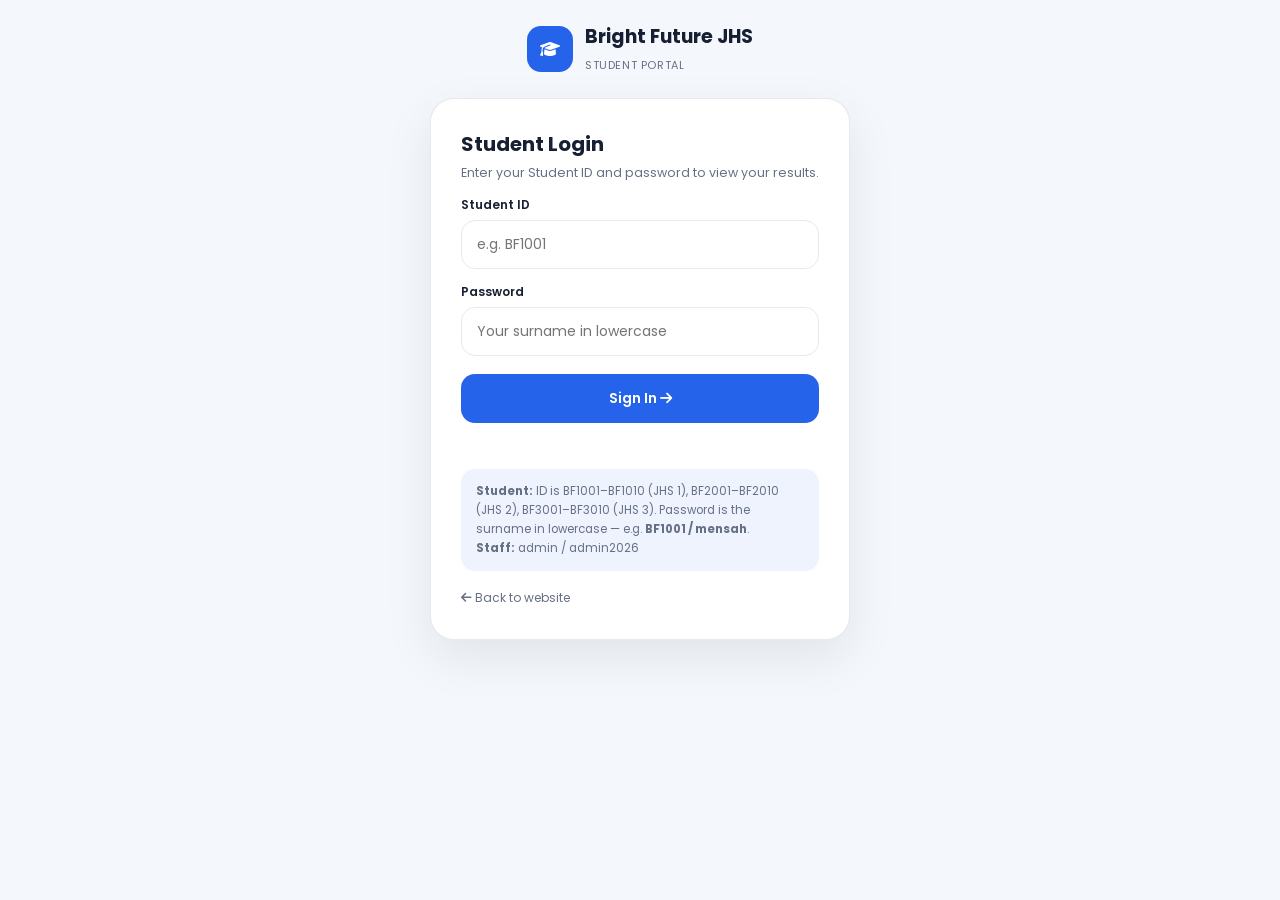
<file: login.html>
<!DOCTYPE html>
<html lang="en">
<head>
<meta charset="UTF-8">
<meta name="viewport" content="width=device-width,initial-scale=1">
<title>Student Login | Bright Future JHS</title>
<link rel="stylesheet" href="https://cdnjs.cloudflare.com/ajax/libs/font-awesome/6.5.2/css/all.min.css">
<link href="https://fonts.googleapis.com/css2?family=Poppins:wght@300;400;500;600;700;800&display=swap" rel="stylesheet">
<style>
:root{--bg:#f4f7fb;--card:#fff;--ink:#172033;--muted:#667085;--blue:#2563eb;--line:rgba(30,41,59,.10)}
:root:not([data-theme="light"]){}
@media(prefers-color-scheme:dark){:root:not([data-theme="light"]){--bg:#0f172a;--card:#1a2436;--ink:#eef2f8;--muted:#9aa7bd;--line:rgba(255,255,255,.10)}}
:root[data-theme="dark"]{--bg:#0f172a;--card:#1a2436;--ink:#eef2f8;--muted:#9aa7bd;--line:rgba(255,255,255,.10)}
*{box-sizing:border-box;margin:0;padding:0}
body{font-family:Poppins,system-ui,Segoe UI,sans-serif;background:var(--bg);color:var(--ink);min-height:100vh;padding:22px}
.wrap{max-width:1050px;margin:0 auto}
.brand{display:flex;align-items:center;gap:12px;justify-content:center;margin-bottom:22px}
.brand i{width:46px;height:46px;display:grid;place-items:center;border-radius:14px;background:var(--blue);color:#fff}
.brand h1{font-size:19px}.brand span{font-size:11px;color:var(--muted);letter-spacing:.6px}
.card{background:var(--card);border:1px solid var(--line);border-radius:24px;box-shadow:0 18px 50px rgba(15,23,42,.08);padding:30px}
.login{max-width:420px;margin:0 auto}
label{display:block;font-size:12px;font-weight:600;margin:14px 0 6px}
input{width:100%;padding:13px 15px;border:1px solid var(--line);border-radius:14px;background:transparent;color:var(--ink);font-family:inherit;font-size:14px}
input:focus{outline:2px solid rgba(37,99,235,.35);border-color:var(--blue)}
.btn{width:100%;margin-top:18px;padding:14px;border:0;border-radius:14px;background:var(--blue);color:#fff;font-family:inherit;font-weight:600;font-size:14px;cursor:pointer}
.btn:hover{filter:brightness(1.07)}
.btn.ghost{background:transparent;color:var(--blue);border:1px solid var(--line);width:auto;padding:9px 16px;margin:0;font-size:12px}
.err{margin-top:12px;color:#c0392b;font-size:12.5px;min-height:18px}
.hint{margin-top:16px;padding:13px 15px;border-radius:14px;background:rgba(37,99,235,.08);color:var(--muted);font-size:11.5px;line-height:1.65}
.hide{display:none}
.top{display:flex;flex-wrap:wrap;gap:12px;align-items:center;justify-content:space-between;margin-bottom:18px}
.who h2{font-size:22px}.who p{color:var(--muted);font-size:12.5px}
.stats{display:grid;grid-template-columns:repeat(auto-fit,minmax(130px,1fr));gap:12px;margin-bottom:18px}
.stat{padding:15px;border:1px solid var(--line);border-radius:16px}
.stat span{font-size:11px;color:var(--muted);font-weight:600}
.stat b{display:block;font-size:24px;margin-top:4px;color:var(--blue)}
.tw{overflow-x:auto}
table{width:100%;border-collapse:collapse;font-size:13px;min-width:520px}
th,td{padding:11px 12px;text-align:left;border-bottom:1px solid var(--line)}
th{font-size:11px;letter-spacing:.4px;text-transform:uppercase;color:var(--muted)}
.bar{height:7px;border-radius:99px;background:rgba(37,99,235,.15);overflow:hidden;margin-top:5px}
.bar i{display:block;height:100%;background:var(--blue)}
.pill{display:inline-block;padding:3px 10px;border-radius:99px;font-size:11px;font-weight:700;background:rgba(37,99,235,.12);color:var(--blue)}
select{padding:9px 12px;border-radius:12px;border:1px solid var(--line);background:transparent;color:var(--ink);font-family:inherit;font-size:12.5px}
a.back{display:inline-block;margin-top:18px;color:var(--muted);font-size:12px;text-decoration:none}
@media(max-width:560px){.card{padding:22px}body{padding:14px}}
</style>
</head>
<body>
<div class="wrap">

<div class="brand">
  <i class="fa-solid fa-graduation-cap"></i>
  <div><h1>Bright Future JHS</h1><span>STUDENT PORTAL</span></div>
</div>

<!-- LOGIN -->
<div class="card login" id="loginCard">
  <h2 style="font-size:20px">Student Login</h2>
  <p style="color:var(--muted);font-size:12.5px;margin-top:5px">Enter your Student ID and password to view your results.</p>
  <label for="uid">Student ID</label>
  <input id="uid" placeholder="e.g. BF1001" autocomplete="username">
  <label for="pwd">Password</label>
  <input id="pwd" type="password" placeholder="Your surname in lowercase" autocomplete="current-password">
  <button class="btn" id="signin">Sign In <i class="fa-solid fa-arrow-right"></i></button>
  <p class="err" id="err"></p>
  <div class="hint">
    <b>Student:</b> ID is BF1001–BF1010 (JHS 1), BF2001–BF2010 (JHS 2), BF3001–BF3010 (JHS 3).
    Password is the surname in lowercase — e.g. <b>BF1001 / mensah</b>.<br>
    <b>Staff:</b> admin / admin2026
  </div>
  <a class="back" href="index.html"><i class="fa-solid fa-arrow-left"></i> Back to website</a>
</div>

<!-- STUDENT DASHBOARD -->
<div class="card hide" id="studentCard">
  <div class="top">
    <div class="who"><h2 id="sName"></h2><p id="sMeta"></p></div>
    <button class="btn ghost" onclick="logout()"><i class="fa-solid fa-right-from-bracket"></i> Log out</button>
  </div>
  <div class="stats" id="sStats"></div>
  <div class="tw"><table><thead><tr><th>Subject</th><th>Score</th><th>Performance</th></tr></thead><tbody id="sRows"></tbody></table></div>
</div>

<!-- ADMIN DASHBOARD -->
<div class="card hide" id="adminCard">
  <div class="top">
    <div class="who"><h2>Administrator</h2><p>All student records — 2026/2027 academic year</p></div>
    <div style="display:flex;gap:10px;align-items:center">
      <select id="filter" onchange="renderAdmin()">
        <option value="all">All classes</option><option>JHS 1</option><option>JHS 2</option><option>JHS 3</option>
      </select>
      <button class="btn ghost" onclick="logout()"><i class="fa-solid fa-right-from-bracket"></i> Log out</button>
    </div>
  </div>
  <div class="tw"><table><thead><tr><th>ID</th><th>Class</th><th>Student</th><th>Eng</th><th>Math</th><th>Sci</th><th>Soc</th><th>Comp</th><th>Arts</th><th>Total</th><th>Avg</th><th>Grade</th><th>Pos</th><th>Status</th></tr></thead><tbody id="aRows"></tbody></table></div>
</div>

</div>
<script>
const SUB=["English","Mathematics","Science","Social Studies","Computing","Creative Arts"];
const R=[
["BF1001","JHS 1","Kwame Mensah",78,82,75,80,72,85,472,78.7,"B","4th"],
["BF1002","JHS 1","Ama Owusu",85,88,84,86,82,90,515,85.8,"A","2nd"],
["BF1003","JHS 1","Kofi Asare",72,76,70,74,68,78,438,73.0,"B","7th"],
["BF1004","JHS 1","Abena Osei",88,91,86,89,85,92,531,88.5,"A","1st"],
["BF1005","JHS 1","Daniel Boateng",69,72,65,70,67,71,414,69.0,"C","9th"],
["BF1006","JHS 1","Akosua Yeboah",91,94,90,92,89,95,551,91.8,"A","1st*"],
["BF1007","JHS 1","Emmanuel Addo",76,79,74,77,71,81,458,76.3,"B","5th"],
["BF1008","JHS 1","Adwoa Antwi",82,85,80,83,78,86,494,82.3,"A","3rd"],
["BF1009","JHS 1","Samuel Appiah",64,68,61,65,60,70,388,64.7,"C","10th"],
["BF1010","JHS 1","Maame Agyemang",87,90,85,88,84,91,525,87.5,"A","2nd*"],
["BF2001","JHS 2","Kojo Arthur",74,78,72,75,70,80,449,74.8,"B","6th"],
["BF2002","JHS 2","Afia Amponsah",89,92,88,90,86,94,539,89.8,"A","2nd"],
["BF2003","JHS 2","Michael Frimpong",68,71,65,69,63,73,409,68.2,"C","9th"],
["BF2004","JHS 2","Esi Darko",81,84,80,83,77,87,492,82.0,"A","4th"],
["BF2005","JHS 2","Richard Agyepong",77,80,75,78,73,82,465,77.5,"B","5th"],
["BF2006","JHS 2","Yaa Gyasi",93,95,92,94,90,96,560,93.3,"A","1st"],
["BF2007","JHS 2","Isaac Boadu",71,74,69,72,67,76,429,71.5,"B","7th"],
["BF2008","JHS 2","Efua Ansah",86,89,85,87,82,91,520,86.7,"A","3rd"],
["BF2009","JHS 2","Joseph Tetteh",63,66,60,64,58,68,379,63.2,"C","10th"],
["BF2010","JHS 2","Nana Opoku",79,82,77,80,75,84,477,79.5,"B","5th*"],
["BF3001","JHS 3","John Quaye",84,87,82,85,80,89,507,84.5,"A","4th"],
["BF3002","JHS 3","Akua Adjei",90,93,89,91,87,94,544,90.7,"A","2nd"],
["BF3003","JHS 3","Benjamin Ofori",73,77,71,74,69,79,443,73.8,"B","7th"],
["BF3004","JHS 3","Mabel Asante",87,90,86,88,83,92,526,87.7,"A","3rd"],
["BF3005","JHS 3","Christ Nyarko",66,69,63,67,61,72,398,66.3,"C","10th"],
["BF3006","JHS 3","Afriyie Kwakye",80,83,78,81,76,85,483,80.5,"A","6th"],
["BF3007","JHS 3","Martin Amoah",75,78,73,76,71,80,453,75.5,"B","8th"],
["BF3008","JHS 3","Gina Sarpong",92,95,91,93,89,96,556,92.7,"A","1st"],
["BF3009","JHS 3","George Nkrumah",70,73,68,71,65,75,422,70.3,"B","9th"],
["BF3010","JHS 3","Elsie Aboagye",88,91,87,89,85,93,533,88.8,"A","3rd*"]
];
const rec=r=>({id:r[0],cls:r[1],name:r[2],scores:r.slice(3,9),total:r[9],avg:r[10],grade:r[11],pos:r[12],
  pwd:r[2].split(" ").pop().toLowerCase()});
const DB=R.map(rec);
const $=i=>document.getElementById(i);

function login(){
  const id=$("uid").value.trim().toUpperCase(), p=$("pwd").value.trim();
  if(!id||!p){return fail("Please enter both your Student ID and password.")}
  if(id==="ADMIN"&&p==="admin2026"){show("adminCard");renderAdmin();return}
  const s=DB.find(x=>x.id===id);
  if(!s||p.toLowerCase()!==s.pwd) return fail("Invalid Student ID or password. Please try again.");
  renderStudent(s);show("studentCard");
}
function fail(m){$("err").textContent=m;$("pwd").value=""}
function show(id){["loginCard","studentCard","adminCard"].forEach(c=>$(c).classList.toggle("hide",c!==id));$("err").textContent="";window.scrollTo(0,0)}
function logout(){$("uid").value="";$("pwd").value="";show("loginCard")}

function renderStudent(s){
  $("sName").textContent=s.name;
  $("sMeta").textContent=s.cls+" • Student ID: "+s.id+" • 2026/2027 Academic Year";
  $("sStats").innerHTML=[["Total",s.total],["Average",s.avg+"%"],["Grade",s.grade],["Position",s.pos],["Status","Promoted"]]
    .map(x=>`<div class="stat"><span>${x[0]}</span><b>${x[1]}</b></div>`).join("");
  $("sRows").innerHTML=s.scores.map((v,i)=>
    `<tr><td>${SUB[i]}</td><td><span class="pill">${v}</span></td>
     <td><div class="bar"><i style="width:${v}%"></i></div></td></tr>`).join("");
}
function renderAdmin(){
  const f=$("filter").value;
  $("aRows").innerHTML=DB.filter(s=>f==="all"||s.cls===f).map(s=>
    `<tr><td>${s.id}</td><td>${s.cls}</td><td>${s.name}</td>${s.scores.map(v=>`<td>${v}</td>`).join("")}
     <td>${s.total}</td><td>${s.avg}</td><td><span class="pill">${s.grade}</span></td><td>${s.pos}</td><td>Promoted</td></tr>`).join("");
}
$("signin").addEventListener("click",login);
["uid","pwd"].forEach(i=>$(i).addEventListener("keydown",e=>{if(e.key==="Enter")login()}));
</script>
</body>
</html>
</file>
